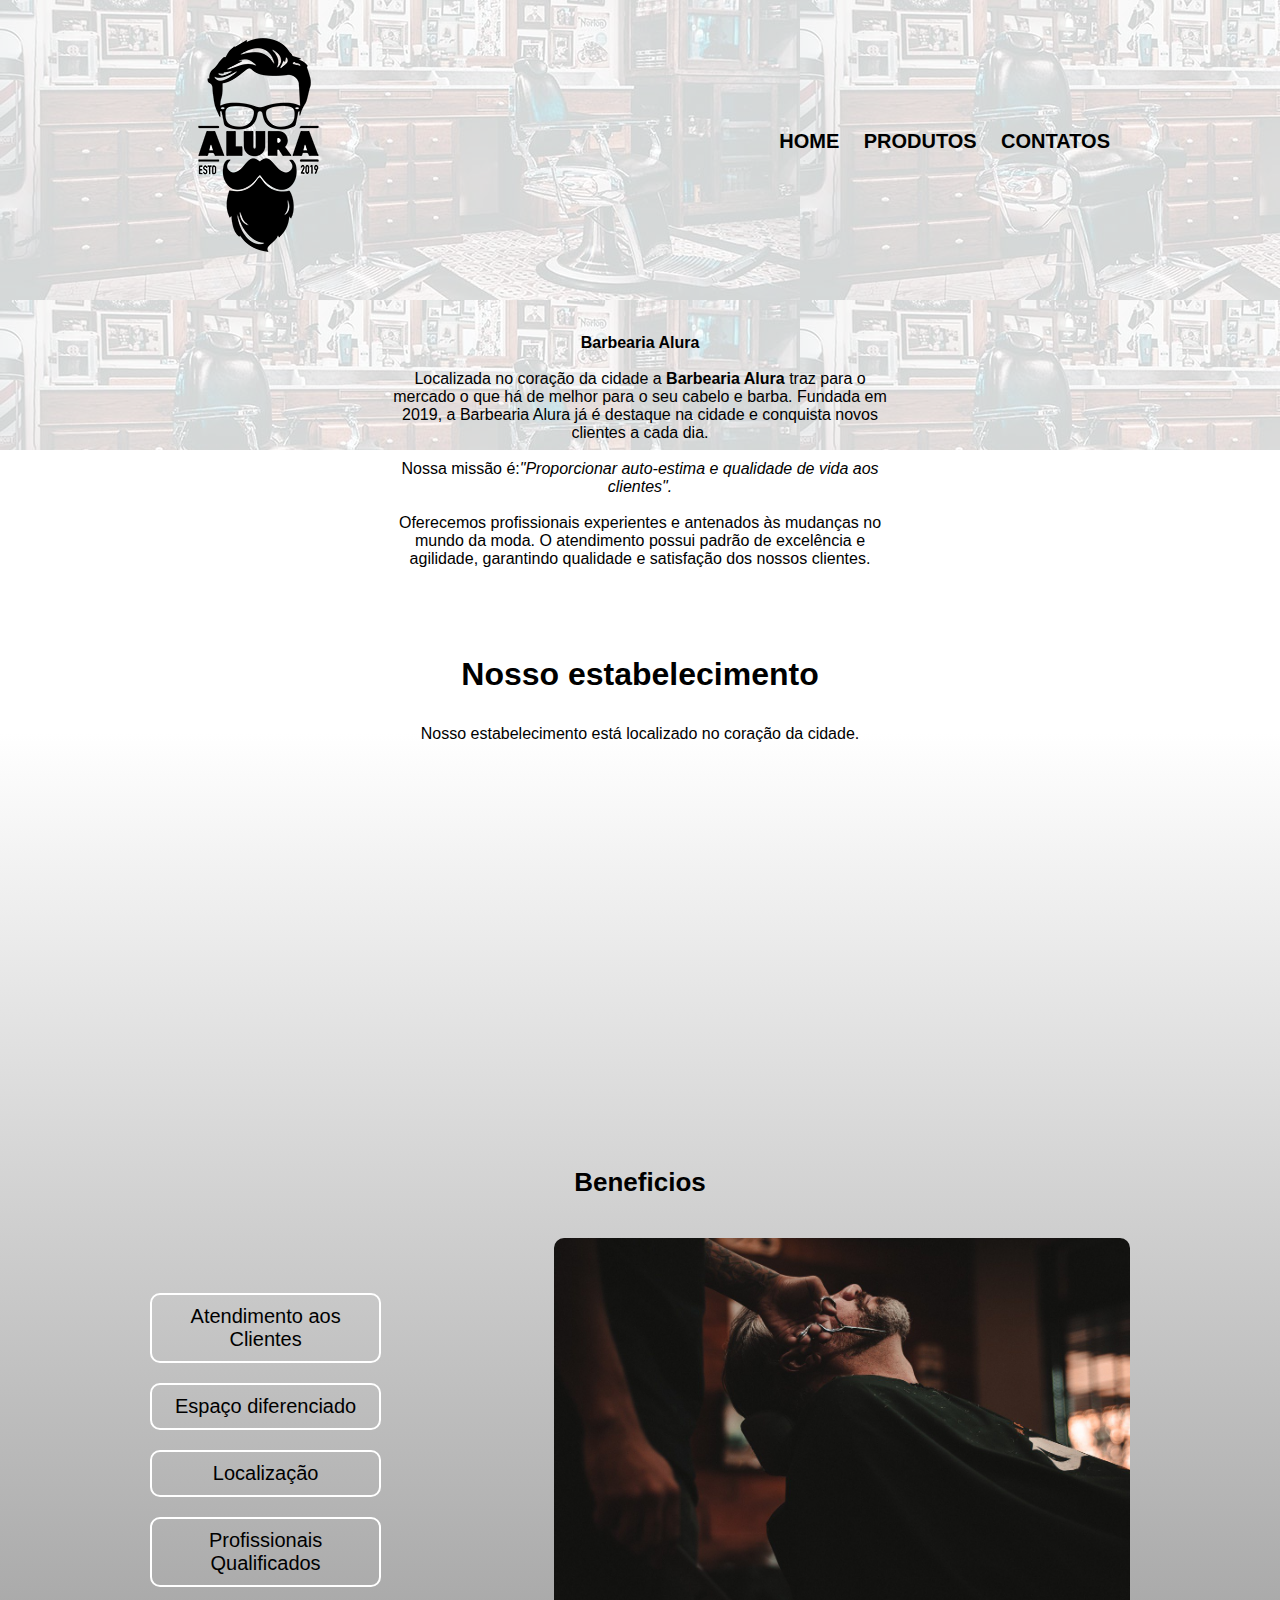
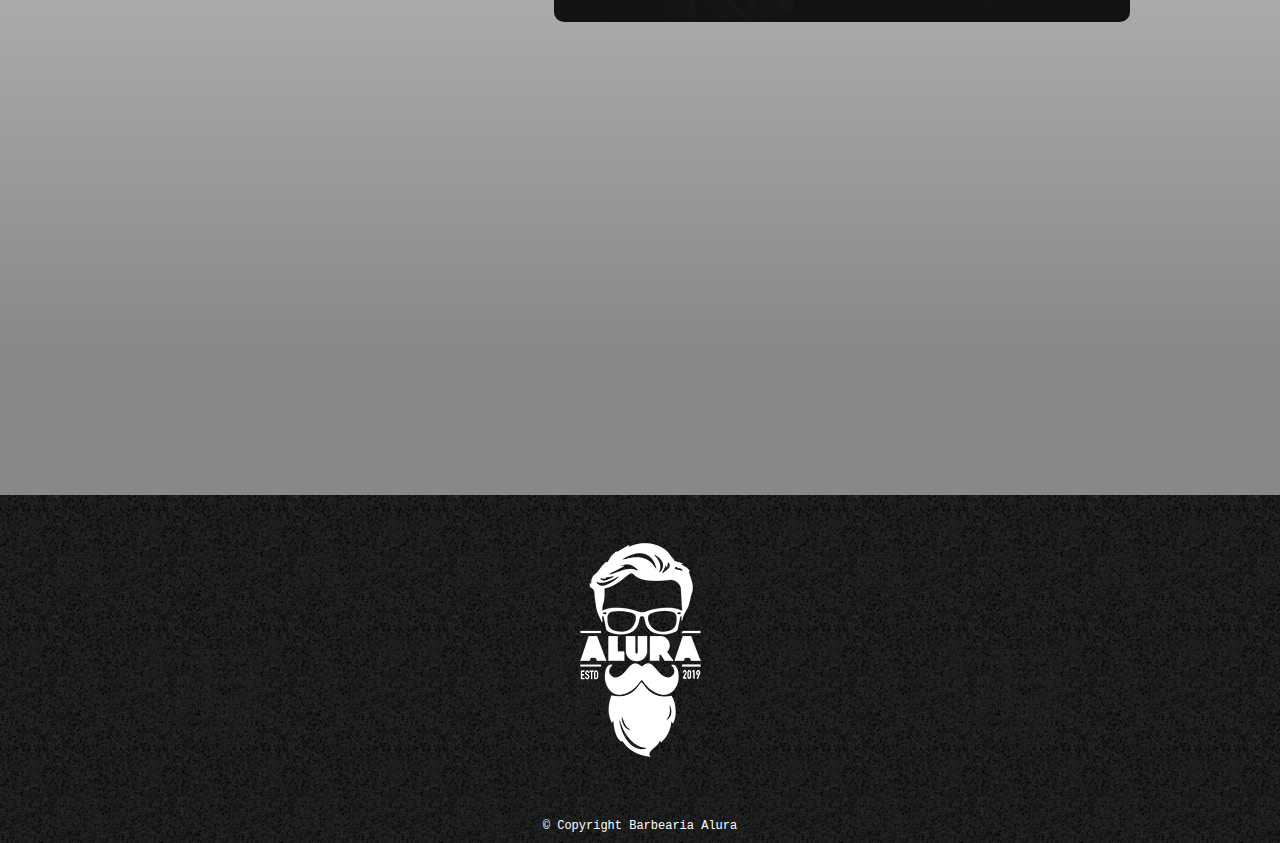
<file: index.html>
<!DOCTYPE html>
<html lang="en">

<head>
    <meta charset="UTF-8">
    <meta http-equiv="X-UA-Compatible" content="IE=edge">
    <meta name="viewport" content="width=device-width, initial-scale=1.0">
    <link rel="stylesheet" href="./assets/css/style.css">
    <title>Barbearia Alura</title>
</head>

<body class="body_index">
    <header>
        <div class="caixa">
            <h1 class="marca">
                <img src="./assets/imgs/Produtos/logo.png" alt="">
            </h1>
            <nav>
                <ul>
                    <li class="items"><a href="./index.html">Home</a></li>
                    <li class="items"><a href="./assets/produtos.html">Produtos</a></li>
                    <li class="items"><a href="./assets/contato.html">Contatos</a></li>
                </ul>
            </nav>
        </div>
    </header>

    <main>
        <section class="conteudo">
            <h2>Barbearia Alura</h2><br>
            <p>Localizada no coração da cidade a <strong>Barbearia Alura</strong> traz para o mercado o que há de melhor
                para o seu cabelo e
                barba. Fundada em 2019, a Barbearia Alura já é destaque na cidade e conquista novos clientes a cada dia.
            </p><br>

            <p></p>Nossa missão é:<em>"Proporcionar auto-estima e qualidade de vida aos clientes".</em></p><br>

            <p></p>Oferecemos profissionais experientes e antenados às mudanças no mundo da moda. O atendimento possui
            padrão
            de excelência e agilidade, garantindo qualidade e satisfação dos nossos clientes.</p>
        </section>

        <section class="mapa">
            <h3 class="titulo-principal">Nosso estabelecimento</h3>
            <p>Nosso estabelecimento está localizado no coração da cidade.</p>
            <div class="mapa-conteudo">
                <iframe
                    src="https://www.google.com/maps/embed?pb=!1m18!1m12!1m3!1d3656.4483278365396!2d-46.63466568562861!3d-23.588249068469487!2m3!1f0!2f0!3f0!3m2!1i1024!2i768!4f13.1!3m3!1m2!1s0x94ce5a2b2ed7f3a1%3A0xab35da2f5ca62674!2sCaelum!5e0!3m2!1spt-BR!2sbr!4v1568814489656!5m2!1spt-BR!2sbr"
                    width="100%" height="300" frameborder="0" style="border:0; border-radius: 10px;"
                    allowfullscreen=""></iframe>
            </div>
        </section>

        <section class="beneficios">

            <h3 class="titulo-ben">Beneficios</h3>

            <div class="center">
                <ul class="items-ben">
                    <li>
                        <a href="#"> Atendimento aos Clientes</a>
                    </li>
                    <li>
                        <a href="#">Espaço diferenciado</a>
                    </li>
                    <li>
                        <a href="#">Localização</a>
                    </li>
                    <li>
                        <a href="#">Profissionais Qualificados</a>
                    </li>
                </ul>
                <img src="./assets/imgs/Principal/beneficios.jpg" class="img-ben">
            </div>

            <div class="video">
                <iframe width="100%" height="315" src="https://www.youtube.com/embed/wcVVXUV0YUY" frameborder="0"
                    style="border-radius: 10px;"
                    allow="accelerometer; autoplay; encrypted-media; gyroscope; picture-in-picture"
                    allowfullscreen></iframe>
            </div>
        </section>
    </main>

    <footer>
        <div>
            <img src="./assets/imgs/Produtos/logo-branco.png" alt="">
            <p> &copy; Copyright Barbearia Alura</p>
        </div>
    </footer>
</body>

</html>
</file>
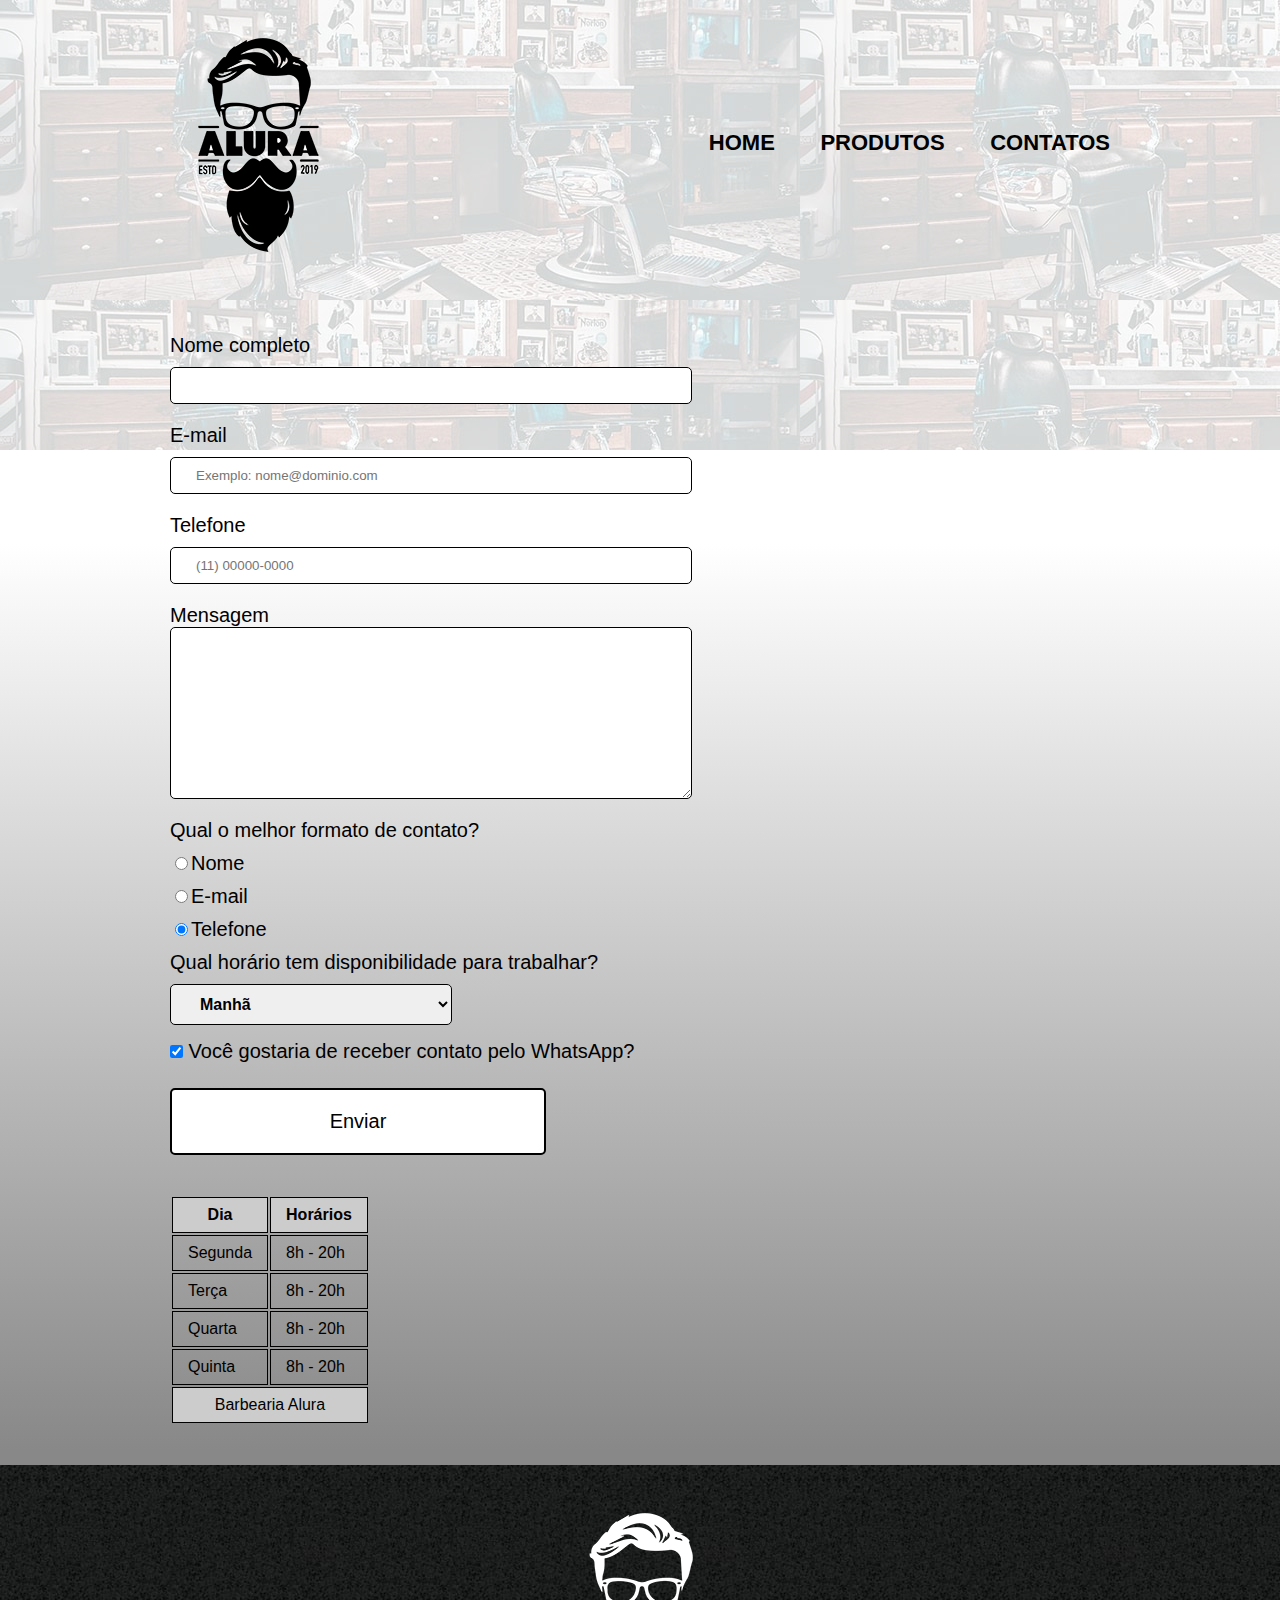
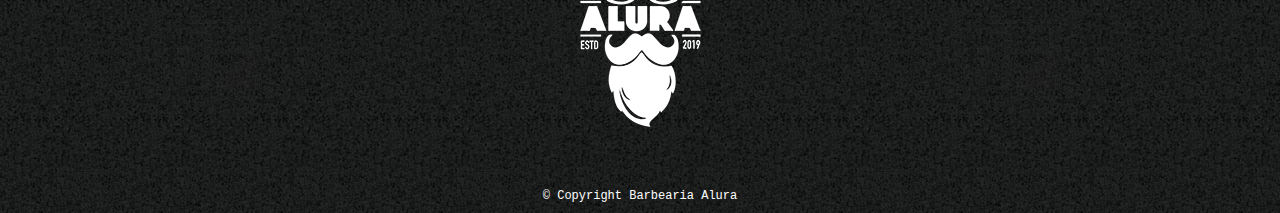
<file: assets/contato.html>
<!DOCTYPE html>
<html lang="en">

<head>
    <meta charset="UTF-8">
    <meta http-equiv="X-UA-Compatible" content="IE=edge">
    <meta name="viewport" content="width=device-width, initial-scale=1.0">
    <link rel="stylesheet" href="./css/contato.css">
    <title>Barbearia Alura</title>
</head>

<body>
    <header>
        <div class="caixa">
            <h1>
                <img src="./imgs/Produtos/logo.png" alt="">
            </h1>
            <nav>
                <ul>
                    <li class="items">
                        <a href="../index.html">Home</a>
                    </li>
                    <li class="items">
                        <a href="./produtos.html">Produtos</a>
                    </li>
                    <li class="items">
                        <a href="./contato.html">Contatos</a>
                    </li>
                </ul>
            </nav>
        </div>
    </header>

    <main>
        <form>
            <label for="nome-completo">Nome completo</label>
            <input type="text" id="nome-completo" class="input-padrao" required>

            <label for="Email">E-mail</label>
            <input type="email" id="Email" class="input-padrao" required placeholder="Exemplo: nome@dominio.com">

            <label for="Telefone">Telefone</label>
            <input type="tel" id="Telefone" class="input-padrao" required placeholder="(11) 00000-0000">

            <label for="mensagem">Mensagem
                <textarea name="Mensagem" id="mensagem" cols="30" rows="10" class="input-padrao" required></textarea>
            </label>

            <fieldset>

                <legend>Qual o melhor formato de contato?</legend>

                <label for="Nome">
                    <input type="radio" name="radio" id="Nome">Nome
                </label>

                <label for="email">
                    <input type="radio" name="radio" id="email">E-mail
                </label>

                <label for="telefone">
                    <input type="radio" name="radio" id="telefone" checked>Telefone
                </label>
            </fieldset>

            <fieldset>
                <legend>Qual horário tem disponibilidade para trabalhar?</legend>
                <select name="Horarios" id="horario">
                    <option value="Horário">Manhã</option>
                    <option value="Horário">Tarde</option>
                    <option value="Horário">Noite</option>
                </select>
            </fieldset>

            <label for="check">
                <input type="checkbox" name="check" id="check" class="checkbox" checked> Você gostaria de receber
                contato pelo WhatsApp?
            </label>

            <input type="submit" value="Enviar" class="enviar">
        </form>

        <table>
            <thead>
                <tr>
                    <th>Dia</th>
                    <th>Horários</th>
                </tr>
            </thead>
            <tbody>
                <tr>
                    <td>Segunda</td>
                    <td>8h - 20h</td>
                </tr>
                <tr>
                    <td>Terça</td>
                    <td>8h - 20h</td>
                </tr>
                <tr>
                    <td>Quarta</td>
                    <td>8h - 20h</td>
                </tr>
                <tr>
                    <td>Quinta</td>
                    <td>8h - 20h</td>
                </tr>
            </tbody>
            <tfoot>
                <tr>
                    <td colspan="2">Barbearia Alura</td>
                </tr>
            </tfoot>
        </table>
    </main>

    <footer>
        <img src="./imgs/Produtos/logo-branco.png" alt="">
        <p> &copy; Copyright Barbearia Alura</p>
    </footer>
</body>

</html>
</file>
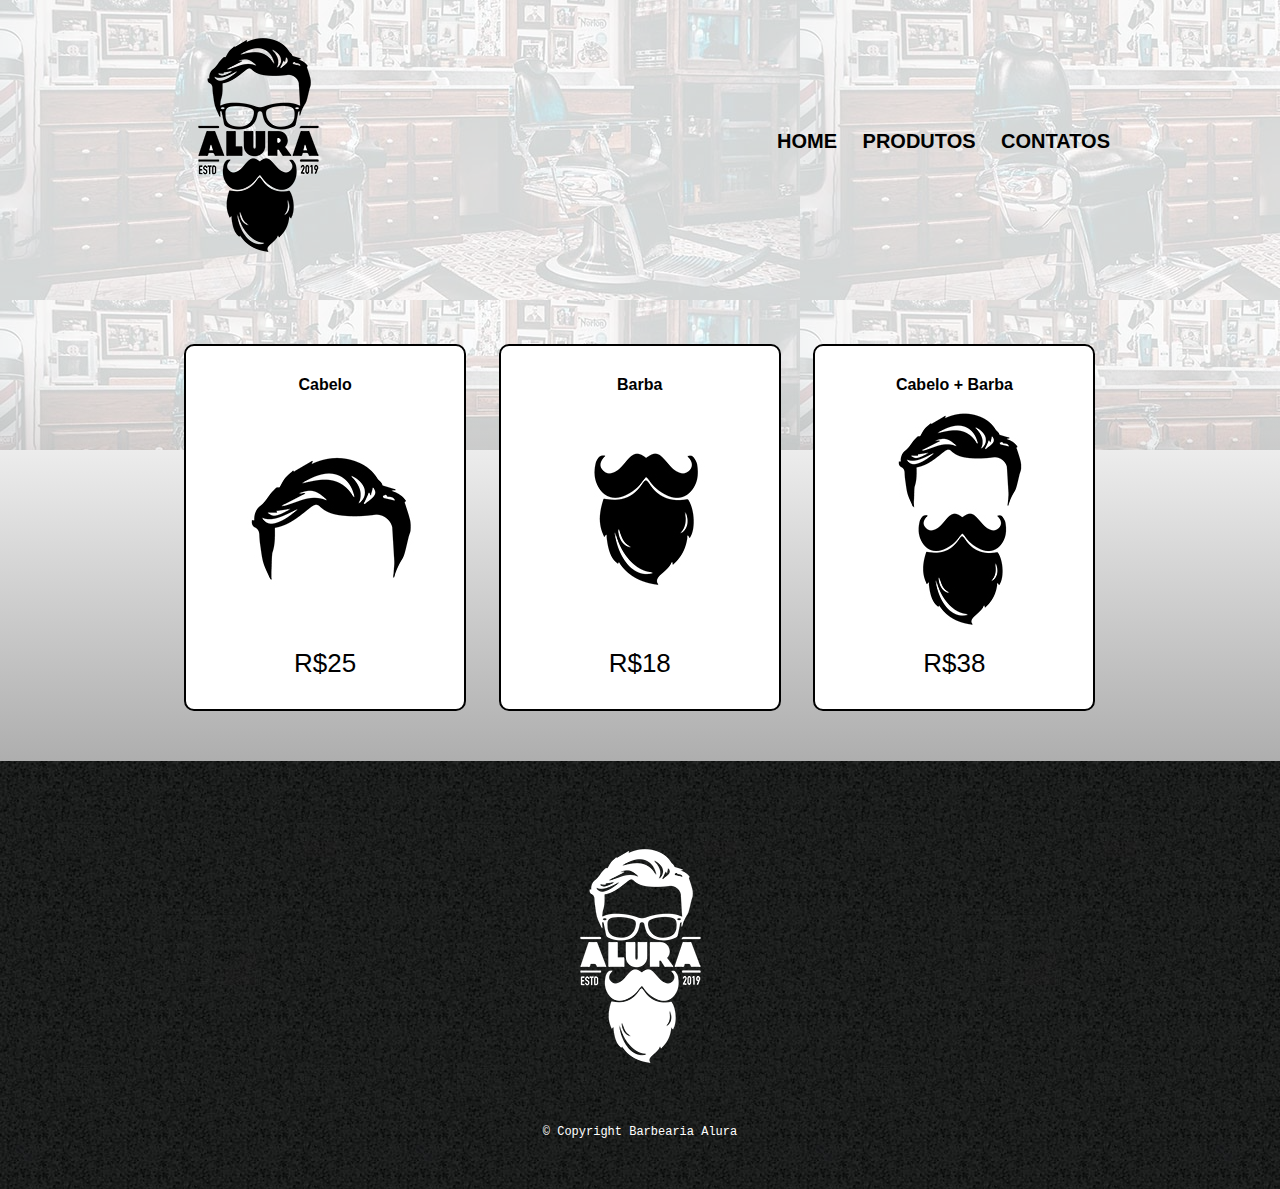
<file: assets/produtos.html>
<!DOCTYPE html>
<html lang="en">

<head>
    <meta charset="UTF-8">
    <meta http-equiv="X-UA-Compatible" content="IE=edge">
    <meta name="viewport" content="width=device-width, initial-scale=1.0">
    <link rel="stylesheet" href="./css/produtos.css">
    <title>Barbearia Alura</title>
</head>

<body>
    <header>
        <div class="caixa">
            <h1>
                <img src="./imgs/Produtos/logo.png" alt="">
            </h1>
            <nav>
                <ul>
                    <li class="items">
                        <a href="../index.html">Home</a>
                    </li>
                    <li class="items">
                        <a href="./produtos.html">Produtos</a>
                    </li>
                    <li class="items">
                        <a href="./contato.html">Contatos</a>
                    </li>
                </ul>
            </nav>
        </div>
    </header>

    <main>
        <div class="conteudo">
            <ul>
                <li class="prod">
                    <h2>Cabelo</h2>
                    <img src="./imgs/Produtos/cabelo.jpg" alt="">
                    <p class="valor">R$25</p>
                </li>
                <li class="prod">
                    <h2>Barba</h2>
                    <img src="./imgs/Produtos/barba.jpg" alt="">
                    <p class="valor">R$18</p>
                </li>
                <li class="prod">
                    <h2>Cabelo + Barba</h2>
                    <img src="./imgs/Produtos/cabelo+barba.jpg" alt="">
                    <p class="valor">R$38</p>
                </li>
            </ul>
        </div>
    </main>

    <footer>
        <img src="./imgs/Produtos/logo-branco.png" alt="">
        <p> &copy; Copyright Barbearia Alura</p>
    </footer>
</body>

</html>
</file>
<file: assets/css/style.css>
@import url("./reset.css");

* {
    text-decoration: none;
    font-family: Arial, Helvetica, sans-serif;
    color: #000000;
}

.body_index{
    background: rgb(136,136,136);
    background: linear-gradient(0deg, rgba(136,136,136,1) 20%, rgba(255,255,255,1) 70%);
}

header{
    padding: 20px 0;
}

.caixa{
    width: 940px;
    position: relative;
    margin: 0 auto;
}

header:after{
    content : "";
    display: block;
    position: absolute;
    top: 0;
    left: 0;
    background-image: url('../imgs/Principal/banner.jpg'); 
    width: 100%;
    height: 50%;
    opacity : 0.2;
    z-index: -1;
}

nav{
    position: absolute;
    right: 0;
    top: 110px;
}

nav a:hover{
    color: #2b265a;
    text-decoration: underline;
}

.items {
    display: inline;
    text-transform: uppercase;
    font-weight: bold;
    padding-left: 20px;
    font-size: 20px;
}

.conteudo{
    text-align: center;
    padding: 0 30% 40px 30%;
}

.conteudo h2{
    padding-top: 40px;
}

.titulo-principal{
    font-size: 2em;
    text-align: center;
    margin: 0 0 1em;
    clear: left;
}

.mapa{
    padding: 3em 0;
}

.mapa p {
    margin: 0 0 2em;
    text-align: center;
}

.mapa-conteudo{
    width: 940px;
    margin: 0 auto;
}

.beneficios{
    display: inline-block;
    text-align: center;
    align-items: center;
    padding-bottom: 50px;
}

.titulo-ben{
    text-align: center;
    font-size: 26px;
    padding-top: 40px;
    padding-bottom: 40px;

}

.items-ben{
    display: inline-block;
    width: 20%;
    margin-right: 15%;
    list-style-type: none;
    flex-wrap: nowrap;
}

.items-ben li{
    border: 2px solid #ffffff;
    border-radius: 10px;
    margin-top: 20px;
    padding: 10px;
    font-size: 20px;
}

.items-ben li:hover{
    border: 2px solid #ffffff;
    border-radius: 10px;
    font-size: 22px;
}

.img-ben{
    width: 50%;
    border: 0px;
    border-radius: 10px;
}

.center{
    display: flex;
    align-items: center;
    justify-content: center;
    text-align: center;
    margin: 0 5% 0 5%;
}

.video{
    padding-top: 40px;
    width: 560px;
    margin: 2em auto;
}

footer {
    background-image: url("../imgs/Produtos/bg.jpg");
    text-align: center;
}

footer img{
    margin: 30px;
}

footer p{
    color: #ffffff;
    padding:10px;
    font-family: 'Courier New', Courier, monospace;
    font-size: 12px;
}
</file>
<file: assets/css/contato.css>
@import url("./reset.css");

* {
    text-decoration: none;
    font-family: Arial, Helvetica, sans-serif;
    color: #000000;
}

body {
    background: rgb(136, 136, 136);
    background: linear-gradient(0deg, rgba(136, 136, 136, 1) 20%, rgba(255, 255, 255, 1) 70%);
}

header {
    padding: 20px 0;
}

.caixa {
    width: 940px;
    position: relative;
    margin: 0 auto;
}

header:after {
    content: "";
    display: block;
    position: absolute;
    top: 0;
    left: 0;
    background-image: url('../imgs/Principal/banner.jpg');
    width: 100%;
    height: 50%;
    opacity: 0.2;
    z-index: -1;
}

nav {
    position: absolute;
    right: 0;
    top: 110px;
}

nav a:hover {
    color: #2b265a;
    text-decoration: underline;
}

.items {
    display: inline;
    text-transform: uppercase;
    font-weight: bold;
    padding-left: 20px;
    font-size: 20px;
}

footer {
    background-image: url("../imgs/Produtos/bg.jpg");
    text-align: center;
}

footer img {
    margin: 30px;
}

footer p {
    color: #ffffff;
    padding: 10px;
    font-family: 'Courier New', Courier, monospace;
    font-size: 12px;
}

.caixa {
    width: 940px;
    position: relative;
    margin: 0 auto;
}

nav {
    position: absolute;
    top: 110px;
    right: 0;
}

nav li {
    display: inline;
    margin-left: 20px;
}

nav a {
    text-transform: uppercase;
    color: #000000;
    text-decoration: none;
    font-weight: bold;
    font-size: 22px;
}

nav a:hover {
    color: #FFFFFF;
    text-decoration: underline;
}

.Copyright {
    color: #FFFFFF;
    font-size: 13px;
    margin: 20px 0 0;
}

main {
    width: 940px;
    margin: 0 auto;
}

form {
    margin: 40px 0;
}

form label,
form legend {
    display: block;
    font-size: 20px;
    margin: 0 0 10px;
}

.input-padrao {
    display: block;
    margin: 0 0 20px;
    padding: 10px 25px;
    width: 50%;
    border: 1px solid #000000;
    border-radius: 5px;
}

#horario {
    width: 30%;
    border-radius: 5px;
    padding: 10px 25px;
    font-size: 16px;
    border: 1px solid #000000;
    font-weight: bold;
}

.checkbox {
    margin: 20px 0;
}

.enviar {
    width: 40%;
    padding: 20px 0;
    border: 2px solid #000000;
    background-color: #ffffff;
    border-radius: 5px;
    font-size: 20px;
    color: #000000;
    transition: 1s all;
    cursor: pointer;
}

.enviar:hover {
    background-color: #000000;
    transform: scale(1.1);
    color: #ffffff;
    border: none;
}

table {
    margin: 20px 0 40px;
}

thead {
    background-color: #CCCCCC;
    color: #FFFFFF;
    font-weight: bold;
}

td,
th {
    border: 1px solid black;
    padding: 8px 15px;
}

tfoot {
    text-align: center;
    background-color: #CCCCCC;
    color: #ffffff;
}
</file>
<file: assets/css/produtos.css>
@import url("./reset.css");

* {
    text-decoration: none;
    font-family: Arial, Helvetica, sans-serif;
    color: #000000;
}

body {
    background: rgb(136,136,136);
    background: linear-gradient(0deg, rgba(136,136,136,1) 20%, rgba(255,255,255,1) 70%);
}

header {
    padding: 20px 0;
}

.caixa {
    width: 940px;
    position: relative;
    margin: 0 auto;
}

header:after {
    content: "";
    display: block;
    position: absolute;
    top: 0;
    left: 0;
    background-image: url('../imgs/Principal/banner.jpg');
    width: 100%;
    height: 50%;
    opacity: 0.2;
    z-index: -1;
}

nav {
    position: absolute;
    right: 0;
    top: 110px;
}

nav a:hover {
    color: #2b265a;
    text-decoration: underline;
}

.items {
    display: inline;
    text-transform: uppercase;
    font-weight: bold;
    padding-left: 20px;
    font-size: 20px;
}

.conteudo ul li {
    display: inline-block;
    border: 2px solid #000000;
    border-radius: 10px;
    padding: 30px 20px;
    width: 30%;
    text-align: center;
    vertical-align: top;
    margin: 0 1.5%;
    box-sizing: border-box;
}

.conteudo ul li:hover {
    border: 2px solid #CCCCCC;
}

.conteudo ul li:active {
    border: 2px solid #008000;
}

.conteudo .prod {
    background-color: #ffffff;
}

.conteudo ul {
    width: 940px;
    margin: 0 auto;
    padding: 50px 0;
}

.conteudo ul li h2 {
    text-align: center;
}

.conteudo ul li:hover h2 {
    font-size: 30px;
}

.valor {
    text-align: center;
    font-size: 26px;
}

.conteudo ul li:hover .valor {
    font-size: 36px;
}

footer {
    background-image: url("../imgs/Produtos/bg.jpg");
    text-align: center;
    padding: 40px 0;
    border: 0;
    margin: 0;
}

footer img {
    margin: 30px;
}

footer p {
    color: #ffffff;
    font-family: 'Courier New', Courier, monospace;
    font-size: 12px;
    padding: 10px;
}
</file>
